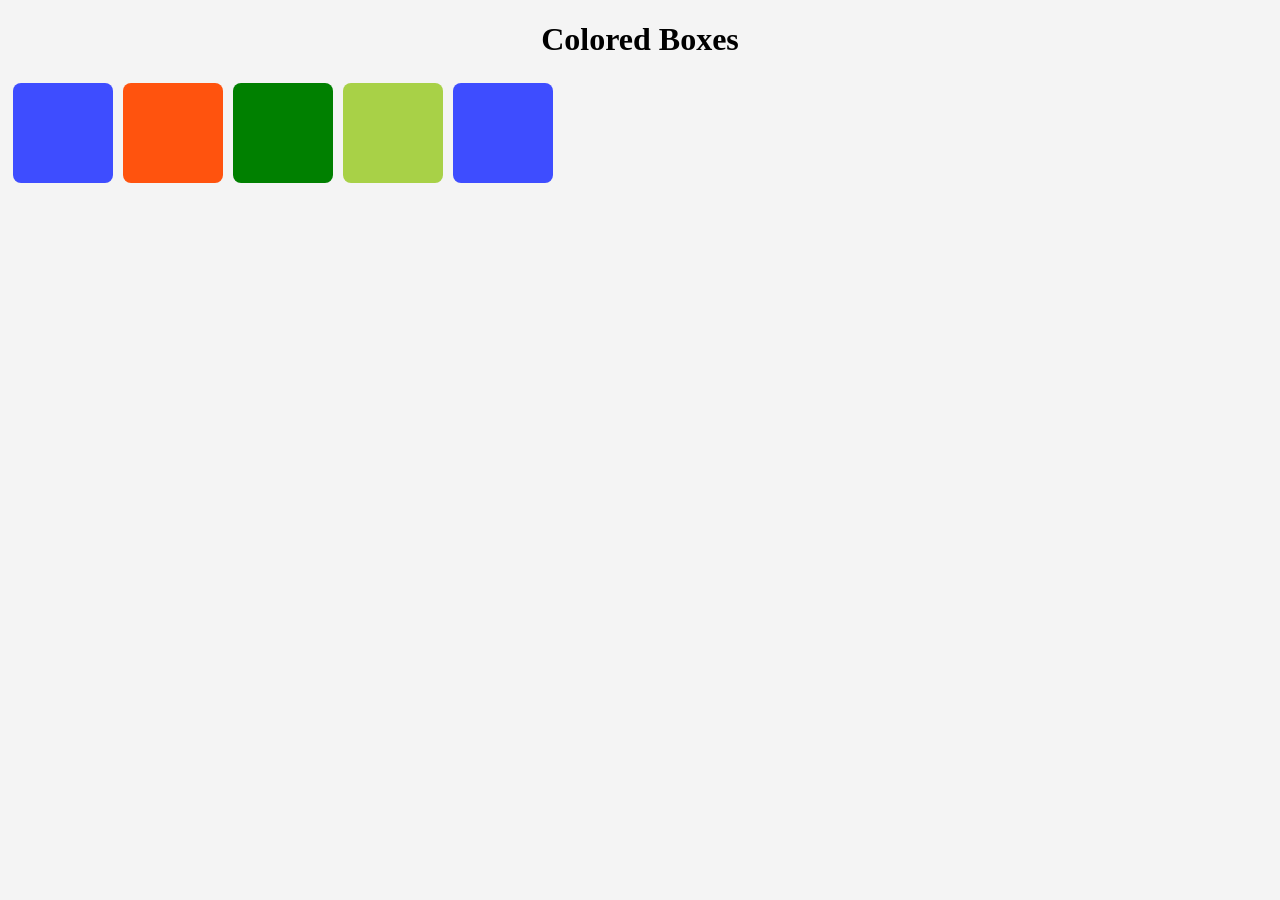
<file: CSS projects/Colored Boxes/index.html>
<!DOCTYPE html>
<html lang="en">
<head>
    <meta charset="utf-8">
    <meta name="viewport" content="width=device-width, initial-scale=1.0">
    <title>Colored Boxes</title>
    <link href="styles.css" rel="stylesheet">
</head>
<body>
     <h1>Colored Boxes</h1>
    <div class="color-grid">
        <div  class="color1 color-box"></div>
        <div  class="color2 color-box"></div>
        <div  class="color3 color-box"></div>
        <div  class="color4 color-box"></div>
        <div  class="color5 color-box"></div>

        </div>

</body>
</html>
</file>
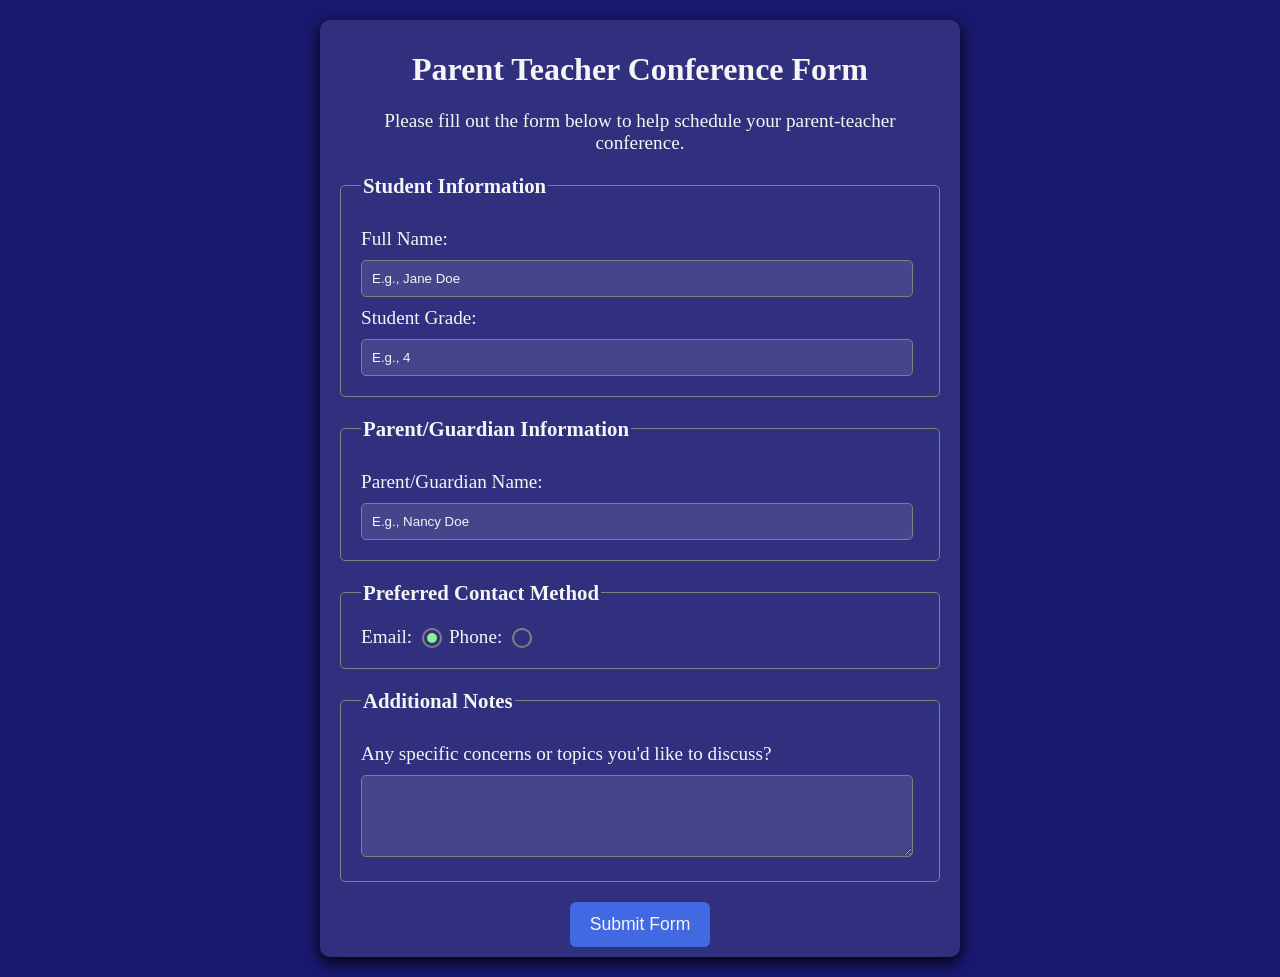
<file: CSS projects/Conference Form/index.html>
<!DOCTYPE html>
<html lang="en">

<head>
  <meta charset="utf-8">
  <meta name="viewport" content="width=device-width, initial-scale=1.0">
  <title>Parent Teacher Conference Form</title>
  <link rel="stylesheet" href="./styles.css" />
</head>

<body>
  <main class="container">
    <h1 class="title center">Parent Teacher Conference Form</h1>
    <p class="description center">Please fill out the form below to help schedule your parent-teacher conference.</p>

    <form>
      <fieldset>
        <legend>Student Information</legend>
        <label for="student-name">Full Name: </label>
        <input
            type="text"
            name="student-name"
            id="student-name"
            required
            placeholder="E.g., Jane Doe"
          />

        <label for="grade">Student Grade: </label>
        <input
            type="number"
            name="grade"
            id="grade"
            required
            placeholder="E.g., 4"
          />
      </fieldset>

      <fieldset>
        <legend>Parent/Guardian Information</legend>
        <label for="parent-name">Parent/Guardian Name: </label>
        <input
            type="text"
            name="parent-name"
            id="parent-name"
            required
            placeholder="E.g., Nancy Doe"
          />
      </fieldset>

      <fieldset>
        <legend>Preferred Contact Method</legend>
        <label class="contact-method" for="email">Email: </label>
        <input
            id="email"
            class="contact-method-radio-btn"
            type="radio"
            name="contact-method"
            value="email"
            checked
          />

        <label class="contact-method" for="phone">Phone: </label>
        <input
            id="phone"
            class="contact-method-radio-btn"
            type="radio"
            name="contact-method"
            value="phone"
          />
      </fieldset>

      <fieldset>
        <legend>Additional Notes</legend>
        <label for="notes"
            >Any specific concerns or topics you'd like to discuss?</label>
        <textarea id="notes" name="notes" rows="4" cols="50"></textarea>
      </fieldset>
      
      <button class="submit-btn" type="submit">Submit Form</button>
    </form>
  </main>
</body>
</html>
</file>
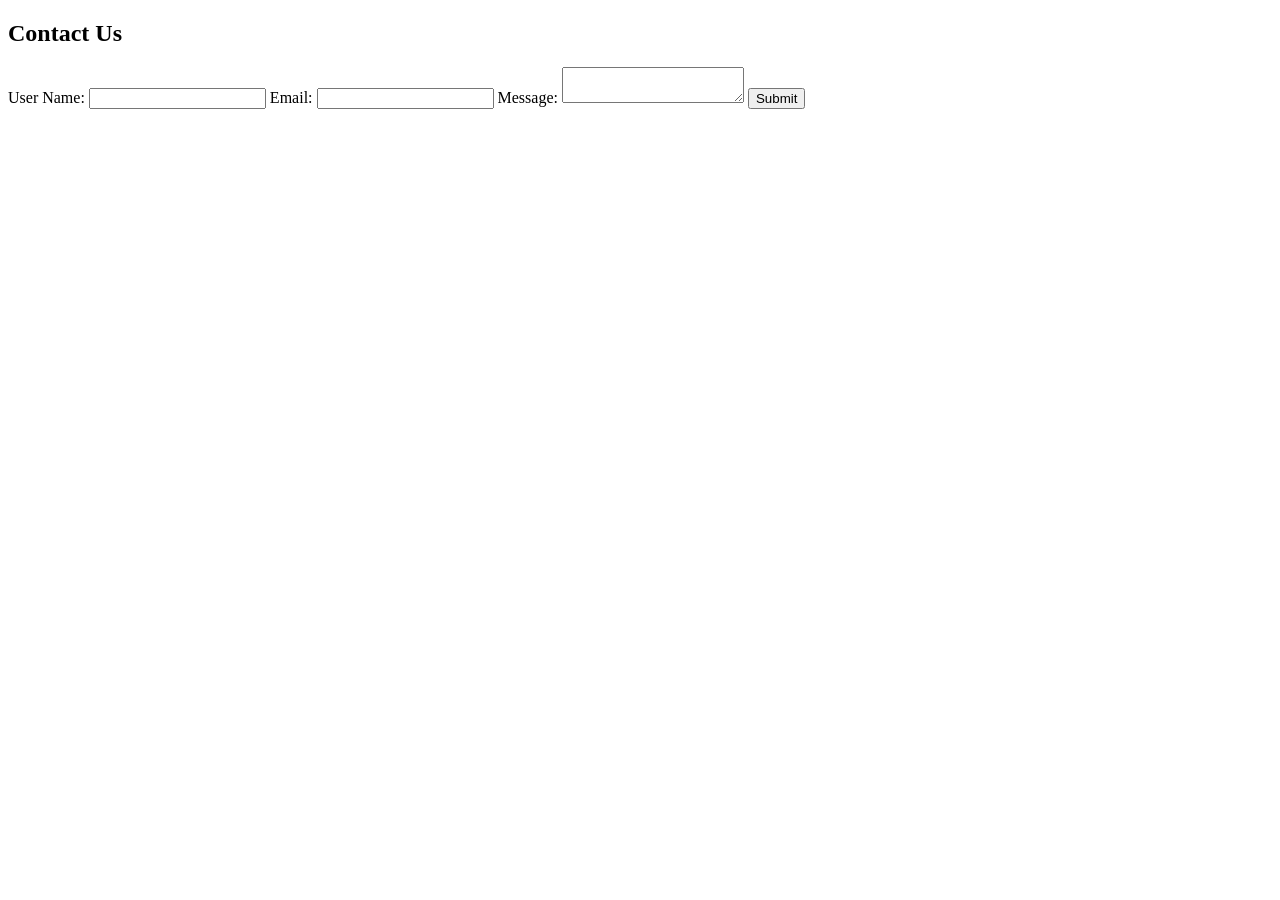
<file: CSS projects/Contact Us Form/index.html>
<!DOCTYPE html>
<html lang="en">

<head>
    <meta charset="utf-8">
    <title>Contact Form</title>
    <link href="styles.css" erl="stylesheet"/>
</head>

<body>
    
<div class="form-container">
    <form>
        <h2>Contact Us</h2>
        <label for="User_Name">User Name: </label>
        <input type="text" name="User_Name" id="User_Name" required />

        <label for="email">Email: </label>
        <input type="email" name="email" id="email" required />

        <label for="message">Message: </label>
        <textarea name="message" id="message" required ></textarea>

        <button type="submit">Submit</button>
    </form>
</div>
</body>

</html>
</file>
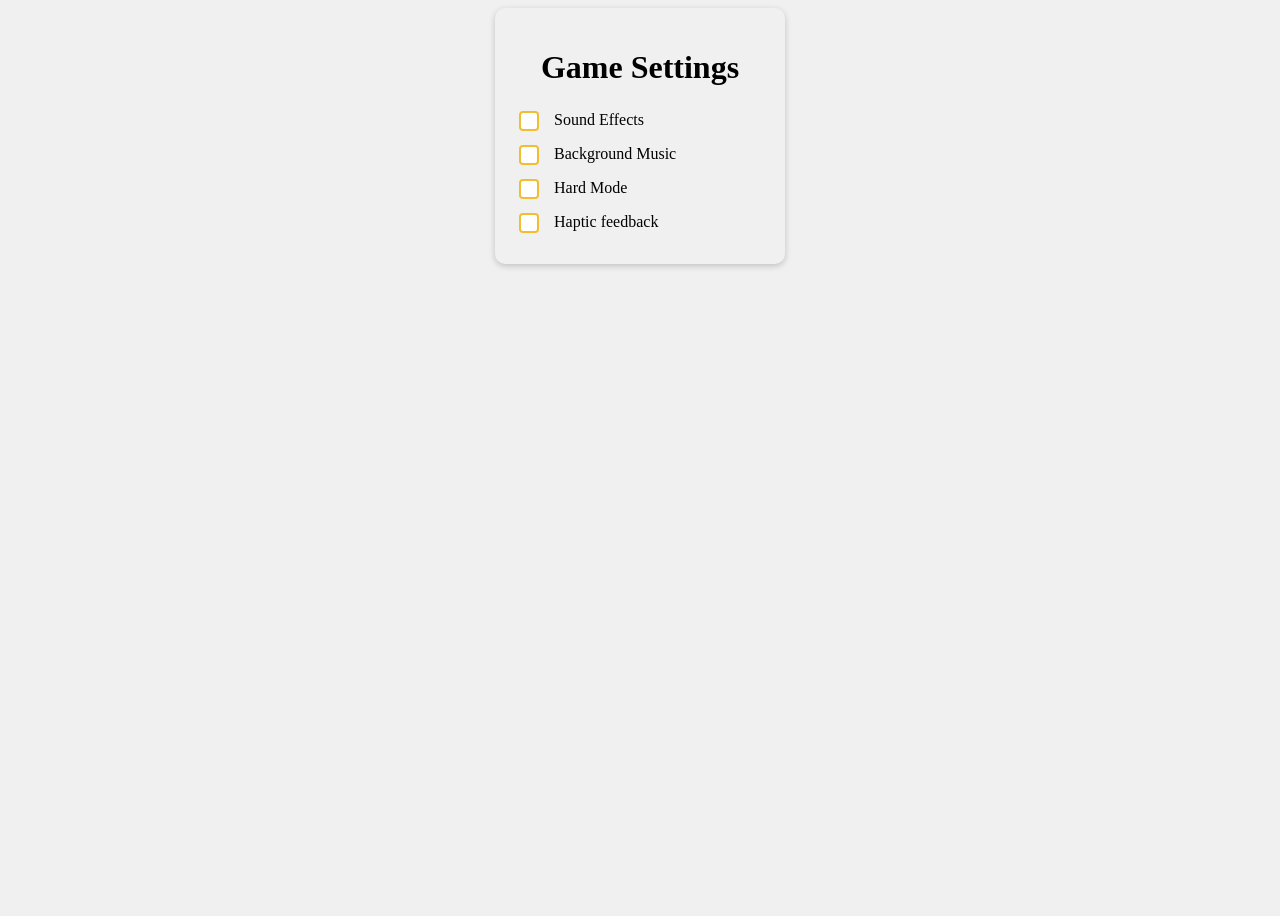
<file: CSS projects/Game Settings/index.html>
<!DOCTYPE html>
<html lang="en">
  <head>
    <meta charset="UTF-8" />
    <meta name="viewport" content="width=device-width, initial-scale=1.0" />
    <title>Game Settings Panel</title>
    <link rel="stylesheet" href="styles.css" />
  </head>
  <body>
    <div class="settings-card">
      <h1>Game Settings</h1>
      <label> <input type="checkbox" />Sound Effects</label>
      <label> <input type="checkbox" />Background Music</label>
      <label> <input type="checkbox" />Hard Mode</label>
      <label> <input type="checkbox" />Haptic feedback</label>
    </div>
  </body>
</html>
</file>
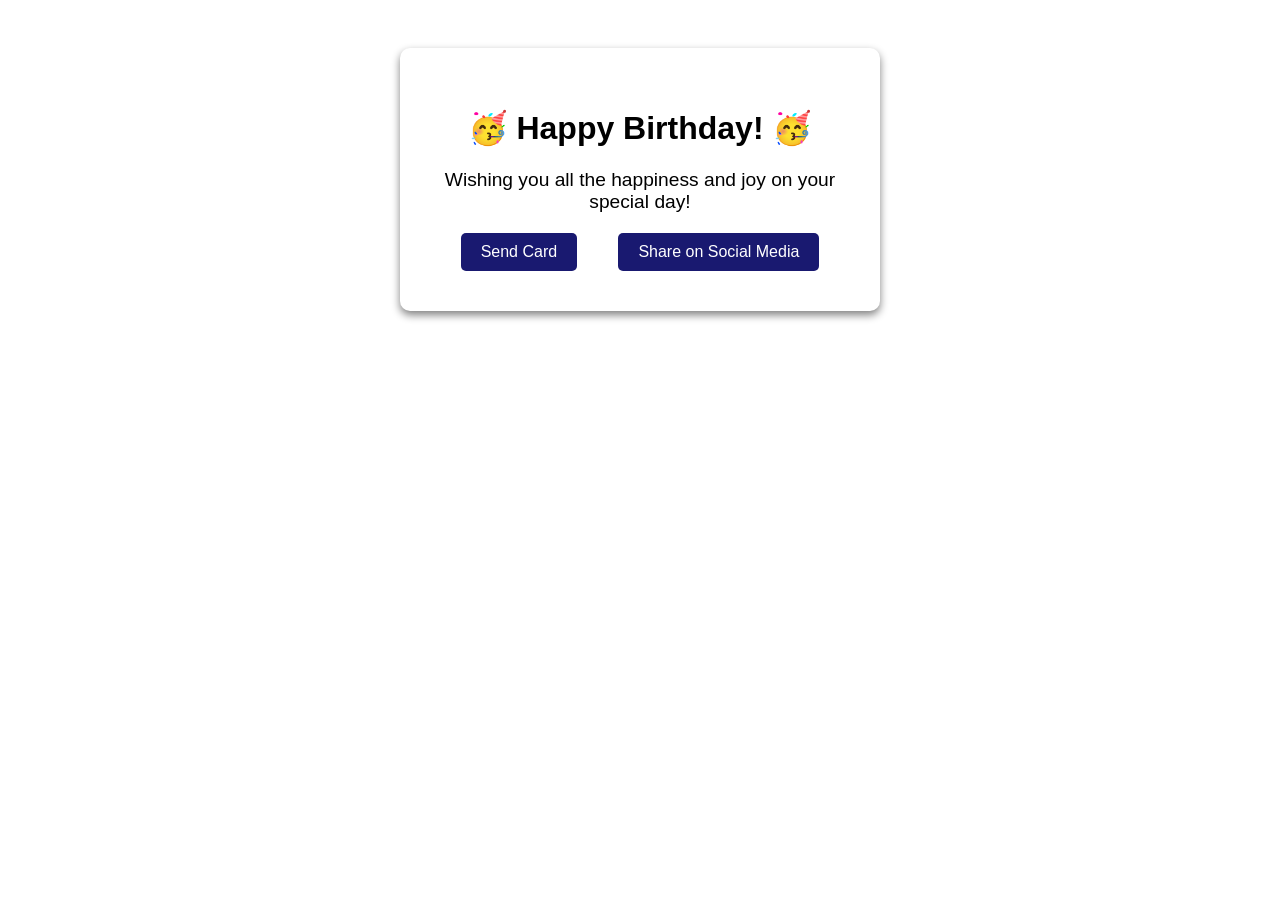
<file: CSS projects/Greeting Card/index.html>
<!DOCTYPE html>
<html lang="en">
  <head>
    <meta charset="utf-8">
    <meta name="viewport" content="width=device-width, initial-scale=1.0">
    <title>Greeting Card</title>
    <link href="styles.css" rel="stylesheet">
  </head>
  <body>
    <div id="greeting-card" class="card">
      <h1>Happy Birthday!</h1>
      <p class="message">Wishing you all the happiness and joy on your special day!</p>
      <div class="card-links">
        <a class="send-link" href="#send">Send Card</a> 
        <a class="share-link" href="#share">Share on Social Media</a> 
      </div>      
    </div>
        <section id="send">
            <h2>Sending your card...</h2>
            <p>Card successfully sent to your recipient!</p>
        </section>
        <section id="share">
            <h2>Sharing your card...</h2>
            <p>Your card was shared on social media!</p>
        </section>
  </body>
</html>
</file>
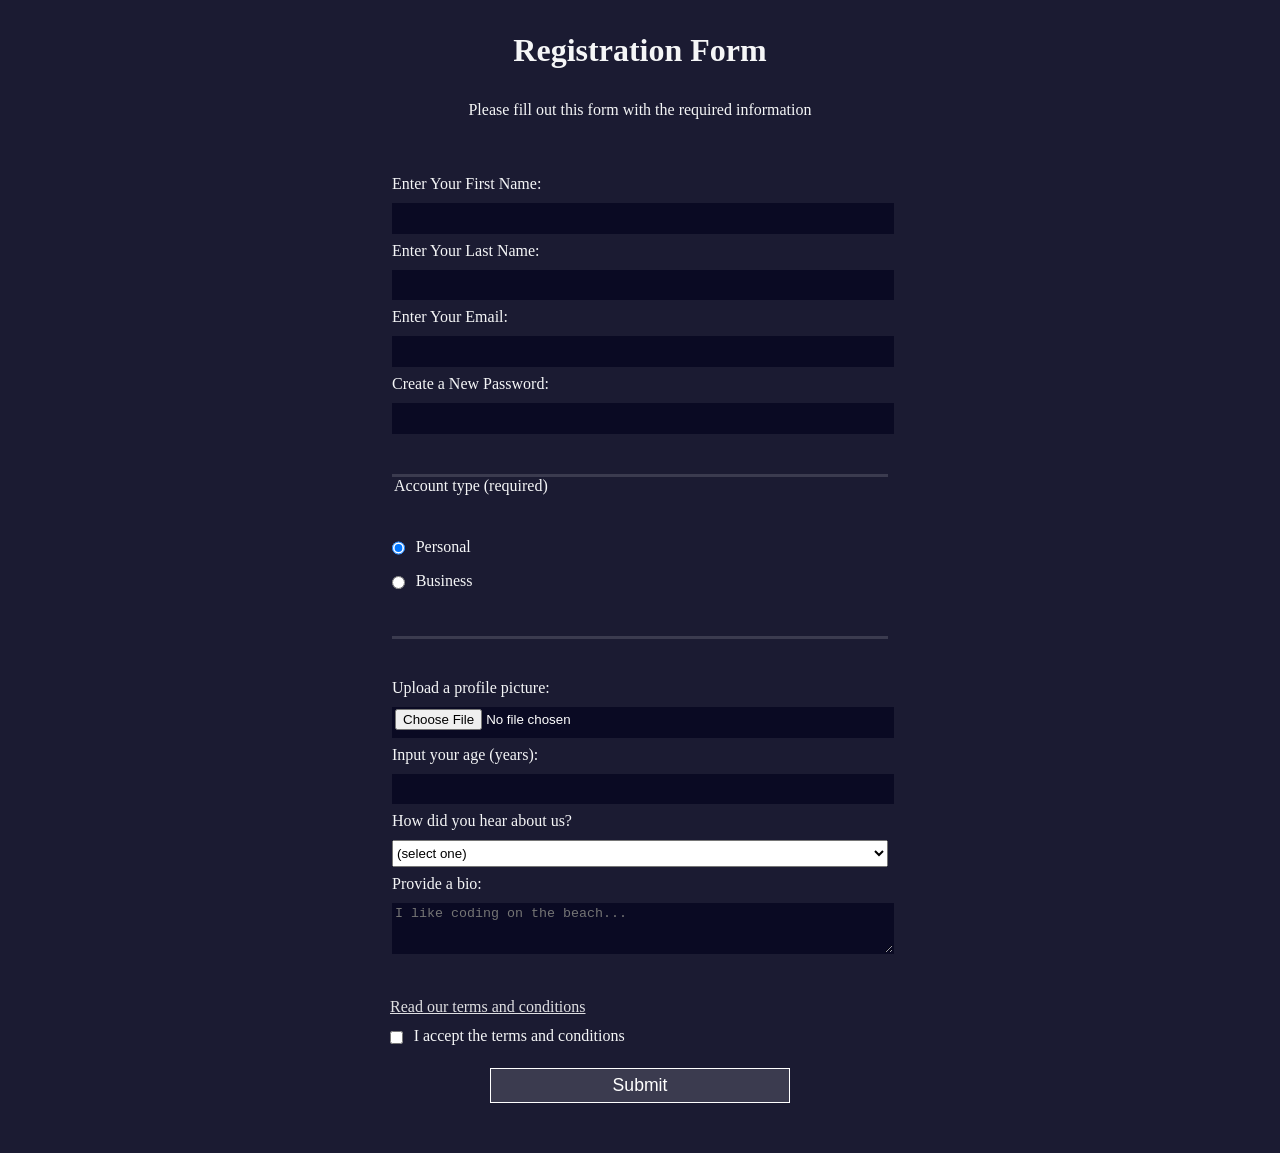
<file: CSS projects/Registration Form/index.html>
<!DOCTYPE html>
<html lang="en">
<head>
  <meta charset="UTF-8">
  <title>Registration Form</title>
  <link rel="stylesheet" href="styles.css" />
</head>
<body>
  <h1>Registration Form</h1>
  <p>Please fill out this form with the required information</p>
  <form method="post" action='https://register-demo.freecodecamp.org'>
    <fieldset>
      <label for="first-name">Enter Your First Name: <input id="first-name" name="first-name" type="text" required /></label>
      <label for="last-name">Enter Your Last Name: <input id="last-name" name="last-name" type="text" required /></label>
      <label for="email">Enter Your Email: <input id="email" name="email" type="email" required /></label>
      <label for="new-password">Create a New Password: <input id="new-password" name="new-password" type="password" pattern="[a-z0-5]{8,}" required /></label>
    </fieldset>
    <fieldset>
      <legend>Account type (required)</legend>
      <label for="personal-account"><input id="personal-account" type="radio" name="account-type" value="personal" class="inline" checked /> Personal</label>
      <label for="business-account"><input id="business-account" type="radio" name="account-type" value="business" class="inline" /> Business</label>
    </fieldset>
    <fieldset>
      <label for="profile-picture">Upload a profile picture: <input id="profile-picture" type="file" name="file" /></label>
      <label for="age">Input your age (years): <input id="age" type="number" name="age" min="13" max="120" /></label>
      <label for="referrer">How did you hear about us?
        <select id="referrer" name="referrer">
          <option value="">(select one)</option>
          <option value="1">freeCodeCamp News</option>
          <option value="2">freeCodeCamp YouTube Channel</option>
          <option value="3">freeCodeCamp Forum</option>
          <option value="4">Other</option>
        </select>
      </label>
      <label for="bio">Provide a bio:
        <textarea id="bio" name="bio" rows="3" cols="30" placeholder="I like coding on the beach..."></textarea>
      </label>
    </fieldset>
    <a href="https://www.freecodecamp.org/news/terms-of-service">Read our terms and conditions</a>
    <label for="terms-and-conditions">
      <input class="inline" name="terms" id="terms-and-conditions" type="checkbox" required />
      I accept the terms and conditions
    </label>
    <input type="submit" value="Submit" />
  </form>
</body>
</html>
</file>
<file: CSS projects/Colored Boxes/styles.css>
body{
  background-color:#f4f4f4;
}
h1{
    margin-bottom: 20px;
    text-align:center;
}
.color-grid{
  background-color:#f4f4f4;
  display: flex;
  flex-direction: row;
 
}
.color-box{
  display: flex;
  font-weight: bold;
  border-radius: 8px;
  text-align: center;
  width: 100px;
  height: 100px;
}
.color1{
  margin:5px;
  background-color: #3E4Dff;
}
.color2{
  margin:5px;
  background-color: rgb(255, 83, 14);
}
.color3{
  margin:5px;
  background-color: green;
}
.color4{
  margin:5px;
  background-color: hsl(78, 60%, 55%);
}
.color5{
  margin:5px;
  background-color: #3E4Dff;
}
</file>
<file: CSS projects/Conference Form/styles.css>
body {
  background-color: MidnightBlue;
  color: whitesmoke;
}

.container {
    background-color: #ffffff1a;
    width: 80%;
    max-width: 600px;
    border-radius: 10px;
    margin: 20px auto;
    padding: 10px 20px;
    box-shadow: 0 5px 15px black;  
}

.center {
  text-align: center;
}

.description {
  font-size: 1.2rem;
}

fieldset {
  border: 1px solid gray;
  border-radius: 5px;
  margin: 20px 0;
  padding: 20px;
}

fieldset legend {
  font-size: 1.3rem;
  font-weight: 600;
}

label {
  font-size: 1.2rem;
}

label:not(.contact-method) {
  display: block;
  margin: 10px 0;
}

input:not(.contact-method-radio-btn),
textarea {
  background-color: #ffffff1a;
  width: 95%;
  border: 1px solid gray;
  border-radius: 5px;
  padding: 10px;
}

input,
input::placeholder,
textarea {
  color: whitesmoke;
}


.contact-method-radio-btn {
  appearance: none;
  width: 20px;
  height: 20px;
  border-radius: 50%;
  border: 2px solid gray;
  vertical-align: bottom;
}

.contact-method-radio-btn::before {
  display: block;
  content: " ";
  width: 10px;
  height: 10px;
  border-radius: 50%;
  transform: translate(3px, 3px) scale(0);
  transition: all 0.3s ease-in;
}
.contact-method-radio-btn:checked::before {
  transform: translate(3px, 3px) scale(1);
  background-color: lightgreen;
}


.submit-btn {
  cursor: pointer;
  background-color: royalblue;
  color: whitesmoke;
  border: none;
  border-radius: 6px;
  padding: 12px 20px;
font-size: 1.1rem;
  display: block;
  margin: auto;
}
.submit-btn:hover{
  background-color:midnightblue;
}
</file>
<file: CSS projects/Contact Us Form/styles.css>
.form-container{
  display: block;
  width: 80vw;
  background-color: rgb(177, 214, 158);
  border-radius: 5px;
  padding: 5px;
  margin: 3px auto;
  padding-bottom: 1em;
}

h2{
  text-align: center;
}

label{
  display: block;
  margin:  5px auto;
  color: rgb(20, 19, 19);
}
input, textarea{
  width: 70vw;
  padding: 5px;
  margin: 0 0 5px 0;
}
button{
  background-color: rgb(149, 189, 129);
  border: 1px solid rgb(120, 109, 109);
  Font-size: 1.1rem;
  display: block;
  width: 150px;
  margin: 0 auto;
}

button:hover{
  background-color: rgb(67, 97, 48);
}
</file>
<file: CSS projects/Game Settings/styles.css>
body {
  height: 100vh;
  background-color: #f0f0f0;
  text-align: center;
}

.settings-card {
  max-width: 250px;
  padding: 20px;
  border-radius: 10px;
  box-shadow: 0 2px 6px rgba(0, 0, 0, 0.2);
  margin: auto;
  text-align: left;
}

h1 {
  text-align: center;
}

label {
  display: block;
  cursor: pointer;
  margin: 8px auto;
}

input[type='checkbox'] {
  width: 20px;
  height: 20px;
  cursor: pointer;
  appearance: none;
  border: 2px solid #f1be32;
  border-radius: 4px;
  background-color: white;
  transition: all 0.3s;
  vertical-align: middle;
  margin-right: 15px;
}

input[type='checkbox']:checked {
  background-color: #f1be32;
  border-color: #e2a60d;
}

input[type="checkbox"]:checked::after {
  content: "✓";
  display: block;
  text-align: center;
  font-weight: bold;
  color: white;
  line-height: 20px;
}
</file>
<file: CSS projects/Greeting Card/styles.css>
body{
  font-family: Arial, sans-serif;
  padding: 40px;
  text-align: center;
}
.card{
  background-color: white;
  max-width: 400px; 
  padding: 40px;
  margin: 0 auto;
  border-radius: 10px;
  box-shadow: 0 4px 8px gray; 
  transition: transform 0.3s, background-color 0.3s ease;
 
}
.card:hover {
  background-color: khaki;
 transform: scale(1.1);  
}
h1::before{
  content:"🥳 ";
}
h1::after{
  content:" 🥳";
}
.message {
  font-size: 1.2em;
  margin-bottom: 20px;
}
.card-links{
  margin-top: 20px;
  display: flex;
  justify-content:space-around;
}
.card-links a{
  text-decoration: none;
  font-size:1em;
  padding: 10px 20px;
  border-radius: 5px;
  color: white;
  background-color: midnightblue;
  transition:background-color 0.3s ease;

}

.card-links a:hover{
  background-color:orangered;
}
.card-links a:active{
  background-color: midnightblue;
}
.card-links a:focus {
  outline: 2px solid yellow;
}
.card-links a:visited{
color: crimson;
}

section{
  margin: 20px auto;
  max-width: 600px;
  background-color: whitesmoke;
  padding: 20px;
  border-radius: 10px;
  display: none;
}
section:hover{
  transform: skewX(10deg);
}
section:target{
  display: block;
}
</file>
<file: CSS projects/Registration Form/styles.css>
body {
  width: 100%;
  height: 100vh;
  margin: 0;
  background-color: #1b1b32;
  color: #f5f6f7;
  font-family: Tahoma;
  font-size: 16px;
}

h1, p {
  margin: 1em auto;
  text-align: center;
}

form {
  width: 60vw;
  max-width: 500px;
  min-width: 300px;
  margin: 0 auto;
  padding-bottom: 2em;
}

fieldset {
  border: none;
  padding: 2rem 0;
  border-bottom: 3px solid #3b3b4f;
}

fieldset:last-of-type {
  border-bottom: none;
}

label {
  display: block;
  margin: 0.5rem 0;
}

input,
textarea,
select {
  margin: 10px 0 0 0;
  width: 100%;
  min-height: 2em;
}

input, textarea {
  background-color: #0a0a23;
  border: 1px solid #0a0a23;
  color: #ffffff;
}

.inline {
  width: unset;
  margin: 0 0.5em 0 0;
  vertical-align: middle;
}

input[type="submit"] {
  display: block;
  width: 60%;
  margin: 1em auto;
  height: 2em;
  font-size: 1.1rem;
  background-color: #3b3b4f;
  border-color: white;
  min-width: 300px;
}

input[type="file"] {
  padding: 1px 2px;
}

a {
  color: #dfdfe2;
}
</file>
